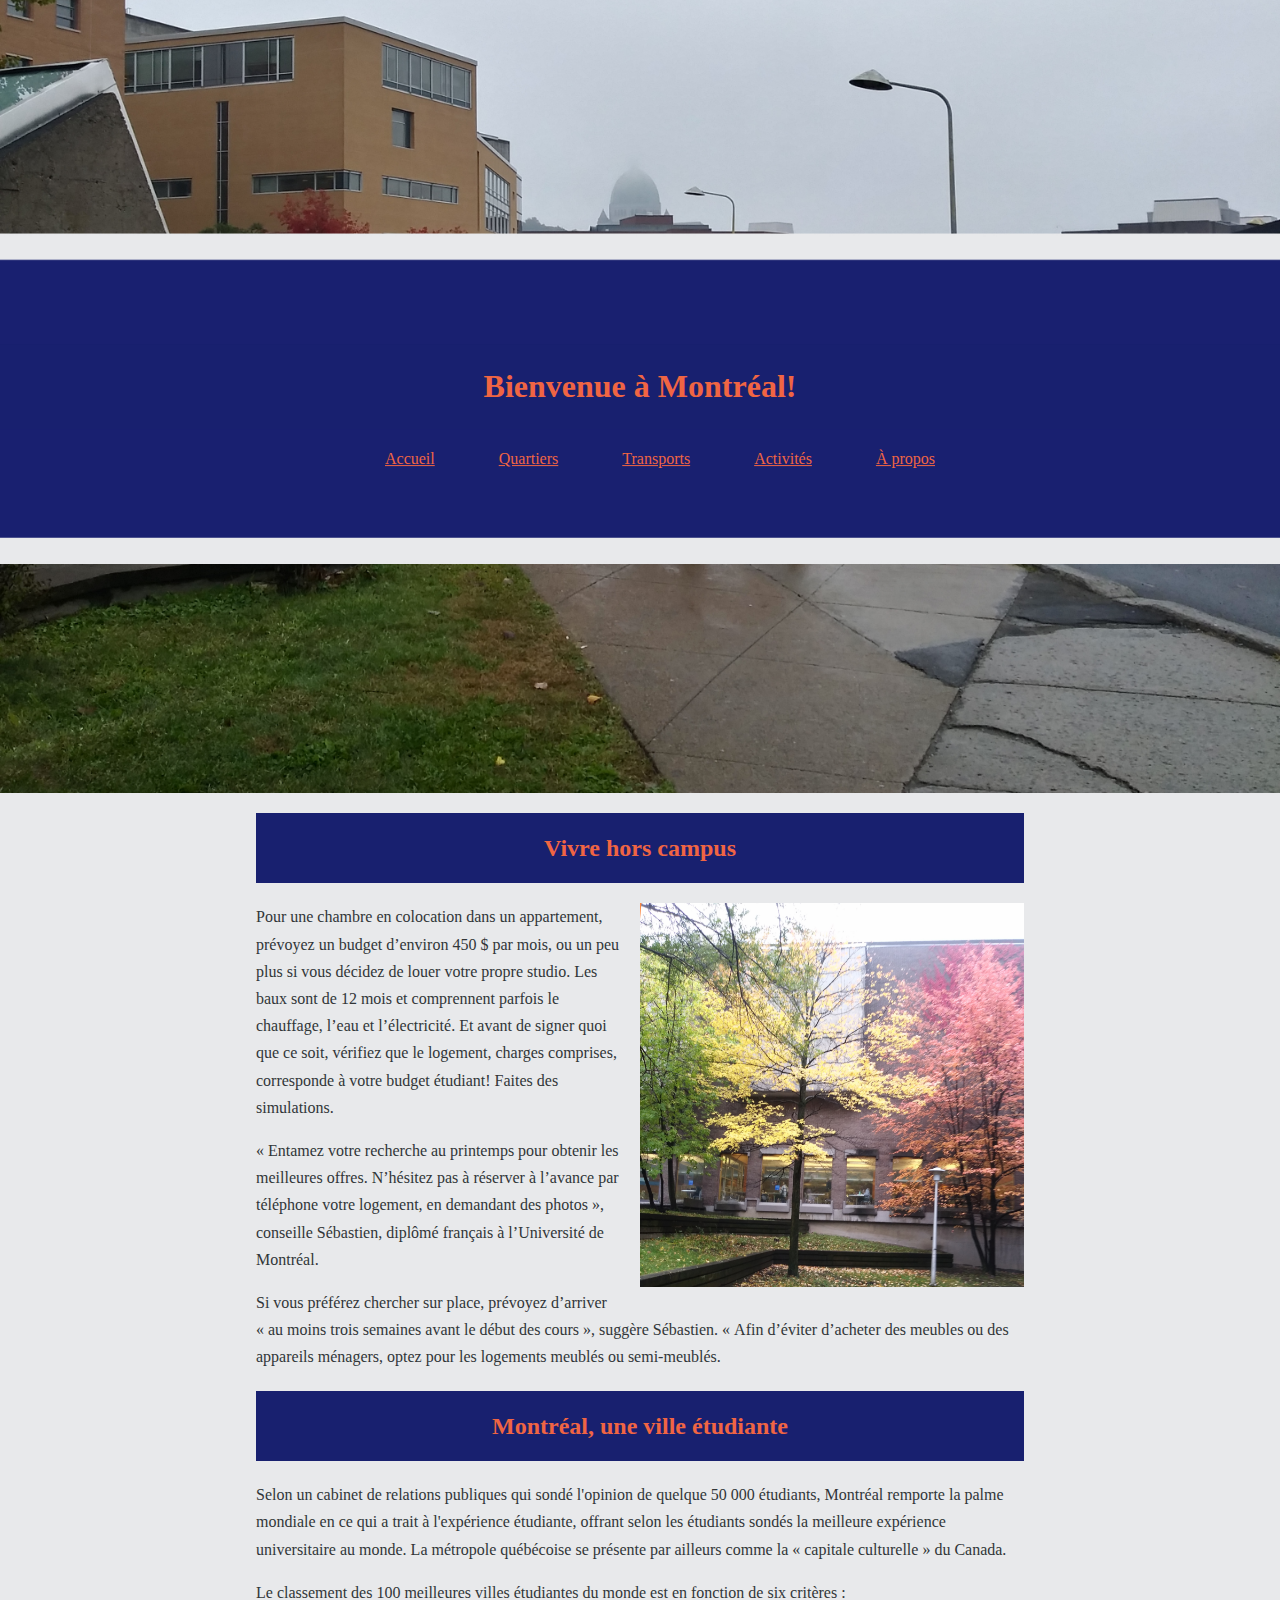
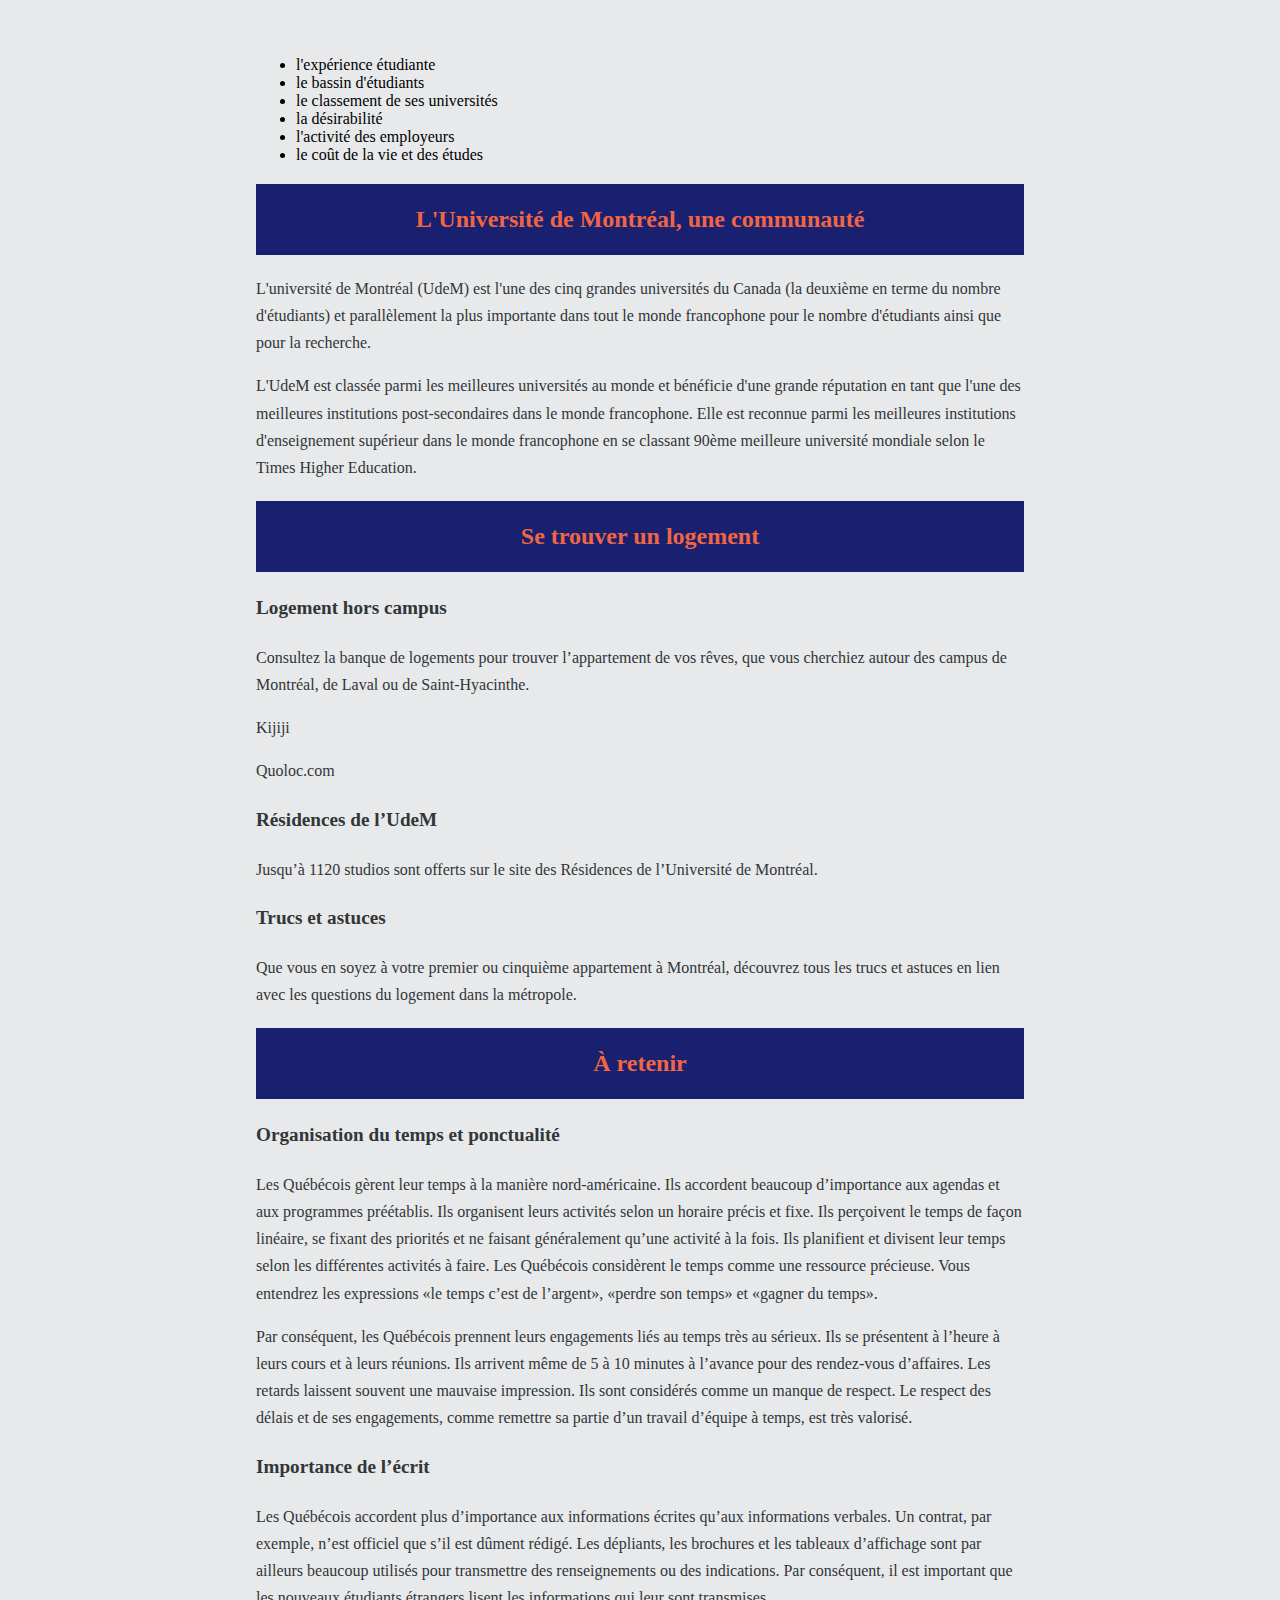
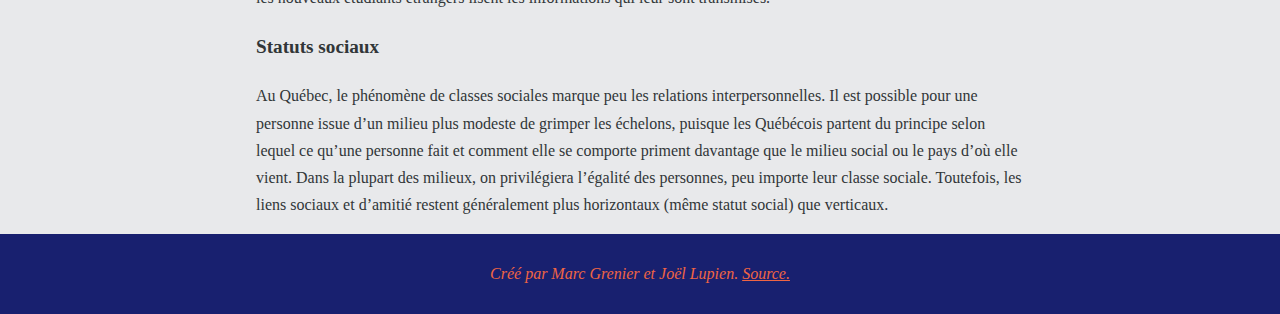
<file: index.html>
<!-- # TP1 - IFT1005-->
<!-- Fait par Marc Grenier et Joël Lupien-->
<!DOCTYPE html>
<html lang="fr">
<head>
  <meta charset="utf-8">
  <title>Accueil</title>
  <link rel="stylesheet" type="text/css" media="screen" href="style.css" >
</head>
<body>
  <header>
    <nav>
      <h1>Bienvenue à Montréal!</h1>
      <ul>
        <li><a href="./index.html">Accueil</a></li>
        <li><a href="./quartiers.html">Quartiers</a></li>
        <li><a href="./transports.html">Transports</a></li>
        <li><a href="./activites.html">Activités</a></li>
        <li><a href="./a_propos.html">À propos</a></li>
      </ul> 
    </nav>
    <img src="assets/image/header.jpg" alt="Montreal Header" width="100%"/>
  </header>
  <main>
    <h2>Vivre hors campus</h2>
    <img id="trees_img" src="assets/image/trees.jpg" alt="trees" width="384" height="384"/>
    <p>Pour une chambre en colocation dans un appartement, prévoyez un budget d’environ 450 $ par mois, ou un peu plus si vous décidez de louer votre propre studio. Les baux sont de 12 mois et comprennent parfois le chauffage, l’eau et l’électricité. Et avant de signer quoi que ce soit, vérifiez que le logement, charges comprises, corresponde à votre budget étudiant! Faites des simulations.</p>
    <p>« Entamez votre recherche au printemps pour obtenir les meilleures offres. N’hésitez pas à réserver à l’avance par téléphone votre logement, en demandant des photos », conseille Sébastien, diplômé français à l’Université de Montréal.</p>
    <p>Si vous préférez chercher sur place, prévoyez d’arriver « au moins trois semaines avant le début des cours », suggère Sébastien. « Afin d’éviter d’acheter des meubles ou des appareils ménagers, optez pour les logements meublés ou semi-meublés.</p>

    <h2 class="clear_right">Montréal, une ville étudiante</h2>
    <p>Selon un cabinet de relations publiques qui sondé l'opinion de quelque 50 000 étudiants, Montréal remporte la palme mondiale en ce qui a trait à l'expérience étudiante, offrant selon les étudiants sondés la meilleure expérience universitaire au monde. La métropole québécoise se présente par ailleurs comme la « capitale culturelle » du Canada.</p>
    <p>Le classement des 100 meilleures villes étudiantes du monde est en fonction de six critères :</p><br>
    <ul>
        <li>l'expérience étudiante</li>
        <li>le bassin d'étudiants</li>
        <li>le classement de ses universités</li>
        <li>la désirabilité</li>
        <li>l'activité des employeurs</li>
        <li>le coût de la vie et des études</li>
    </ul>
          
    <h2>L'Université de Montréal, une communauté</h2>

    <p>L'université de Montréal (UdeM) est l'une des cinq grandes universités du Canada (la deuxième en terme du nombre d'étudiants) et parallèlement la plus importante dans tout le monde francophone pour le nombre d'étudiants ainsi que pour la recherche.</p>
    <p>L'UdeM est classée parmi les meilleures universités au monde et bénéficie d'une grande réputation en tant que l'une des meilleures institutions post-secondaires dans le monde francophone. Elle est reconnue parmi les meilleures institutions d'enseignement supérieur dans le monde francophone en se classant 90ème meilleure université mondiale selon le Times Higher Education.</p>

    <h2>Se trouver un logement</h2>

    <h3>Logement hors campus</h3>

    <p>Consultez la banque de logements pour trouver l’appartement de vos rêves, que vous cherchiez autour des campus de Montréal, de Laval ou de Saint-Hyacinthe.</p>
    <p>Kijiji</p>
    <p>Quoloc.com</p>

    <h3>Résidences de l’UdeM</h3>

    <p>Jusqu’à 1120 studios sont offerts sur le site des Résidences de l’Université de Montréal.</p>

    <h3>Trucs et astuces</h3>

    <p>Que vous en soyez à votre premier ou cinquième appartement à Montréal, découvrez tous les trucs et astuces en lien avec les questions du logement dans la métropole.</p>

    <h2>À retenir</h2>

    <h3>Organisation du temps et ponctualité</h3>

    <p>Les Québécois gèrent leur temps à la manière nord-américaine. Ils accordent beaucoup d’importance aux agendas et aux programmes préétablis. Ils organisent leurs activités selon un horaire précis et fixe. Ils perçoivent le temps de façon linéaire, se fixant des priorités et ne faisant généralement qu’une activité à la fois. Ils planifient et divisent leur temps selon les différentes activités à faire. Les Québécois considèrent le temps comme une ressource précieuse. Vous entendrez les expressions «le temps c’est de l’argent», «perdre son temps» et «gagner du temps».</p>

    <p>Par conséquent, les Québécois prennent leurs engagements liés au temps très au sérieux. Ils se présentent à l’heure à leurs cours et à leurs réunions. Ils arrivent même de 5 à 10 minutes à l’avance pour des rendez-vous d’affaires. Les retards laissent souvent une mauvaise impression. Ils sont considérés comme un manque de respect. Le respect des délais et de ses engagements, comme remettre sa partie d’un travail d’équipe à temps, est très valorisé.</p>

    <h3>Importance de l’écrit</h3>

    <p>Les Québécois accordent plus d’importance aux informations écrites qu’aux informations verbales. Un contrat, par exemple, n’est officiel que s’il est dûment rédigé. Les dépliants, les brochures et les tableaux d’affichage sont par ailleurs beaucoup utilisés pour transmettre des renseignements ou des indications. Par conséquent, il est important que les nouveaux étudiants étrangers lisent les informations qui leur sont transmises.</p>

    <h3>Statuts sociaux</h3>

    <p>Au Québec, le phénomène de classes sociales marque peu les relations interpersonnelles. Il est possible pour une personne issue d’un milieu plus modeste de grimper les échelons, puisque les Québécois partent du principe selon lequel ce qu’une personne fait et comment elle se comporte priment davantage que le milieu social ou le pays d’où elle vient. Dans la plupart des milieux, on privilégiera l’égalité des personnes, peu importe leur classe sociale. Toutefois, les liens sociaux et d’amitié restent généralement plus horizontaux (même statut social) que verticaux.</p>
    
  </main>
  <footer>
    <p><i>Créé par Marc Grenier et Joël Lupien. <a href="https://github.com/jojolepro/IFT1005-Project1">Source.</a></i></p>
  </footer>
</body>
</html>
</file>
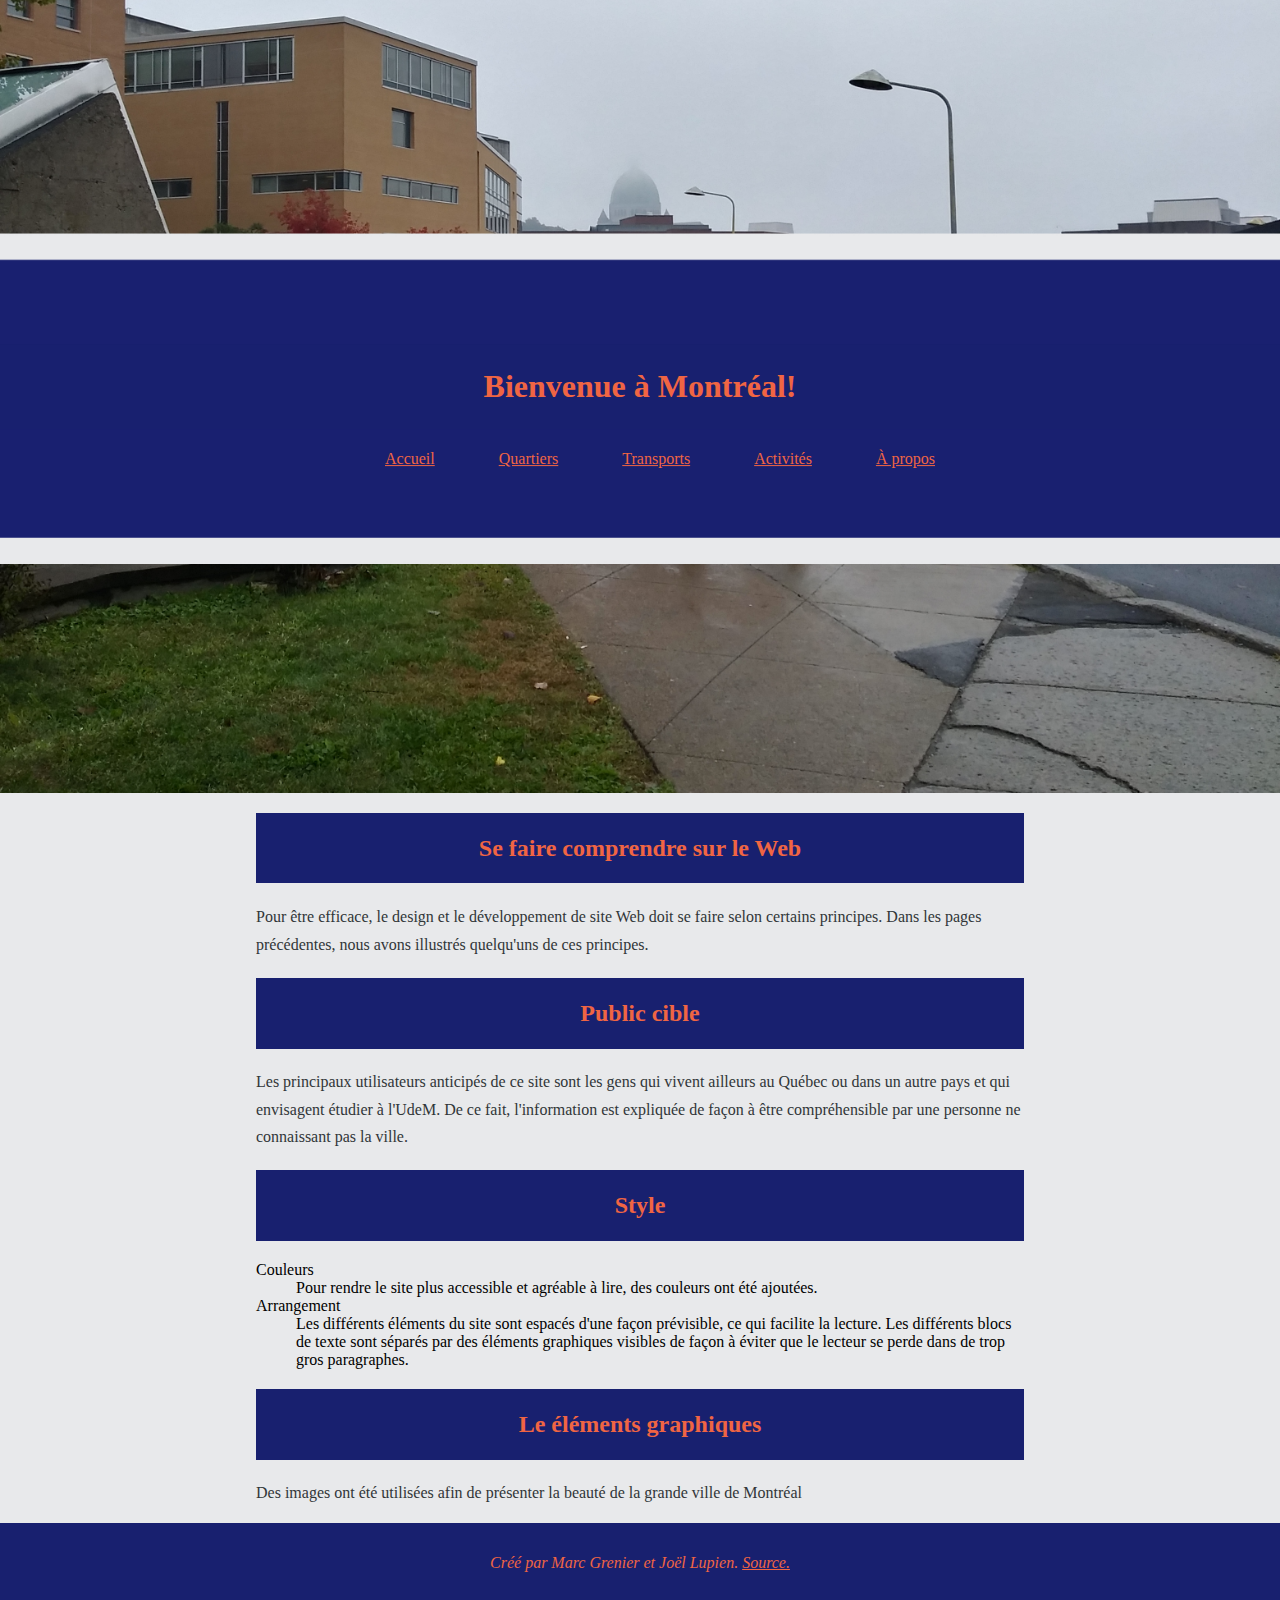
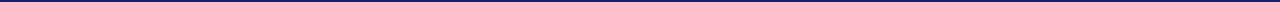
<file: a_propos.html>
<!-- # TP1 - IFT1005-->
<!-- Fait par Marc Grenier et Joël Lupien-->
<!DOCTYPE html>
<html lang="fr">
<head>
  <meta charset="utf-8">
  <title>À propos</title>
  <link rel="stylesheet" type="text/css" media="screen" href="style.css" >
</head>
<body>
  <header>
    <nav>
      <h1>Bienvenue à Montréal!</h1>
      <ul>
        <li><a href="./index.html">Accueil</a></li>
        <li><a href="./quartiers.html">Quartiers</a></li>
        <li><a href="./transports.html">Transports</a></li>
        <li><a href="./activites.html">Activités</a></li>
        <li><a href="./a_propos.html">À propos</a></li>
      </ul> 
    </nav>
    <img src="assets/image/header.jpg" alt="Montreal Header" width="100%"/>
  </header>
  <main>
    <h2>Se faire comprendre sur le Web</h2>

    <p>Pour être efficace, le design et le développement de site Web doit se faire selon certains principes.  Dans les pages précédentes, nous avons illustrés quelqu'uns de ces principes. </p>

    <h2>Public cible</h2>

    <p>Les principaux utilisateurs anticipés de ce site sont les gens qui vivent ailleurs au Québec ou dans un autre pays et qui envisagent étudier à l'UdeM. De ce fait, l'information est expliquée de façon à être compréhensible par une personne ne connaissant pas la ville.</p>

    <h2>Style</h2>

    <dl>
      <dt>Couleurs</dt>
      <dd>Pour rendre le site plus accessible et agréable à lire, des couleurs ont été ajoutées.</dd>
      <dt>Arrangement</dt>
      <dd>Les différents éléments du site sont espacés d'une façon prévisible, ce qui facilite la lecture. Les différents blocs de texte sont séparés par des éléments graphiques visibles de façon à éviter que le lecteur se perde dans de trop gros paragraphes.</dd>
    </dl>

    <h2>Le éléments graphiques</h2>

    <p>Des images ont été utilisées afin de présenter la beauté de la grande ville de Montréal</p>
  </main>
  <footer>
    <p><i>Créé par Marc Grenier et Joël Lupien. <a href="https://github.com/jojolepro/IFT1005-Project1">Source.</a></i></p>
  </footer>
</body>
</html>
</file>
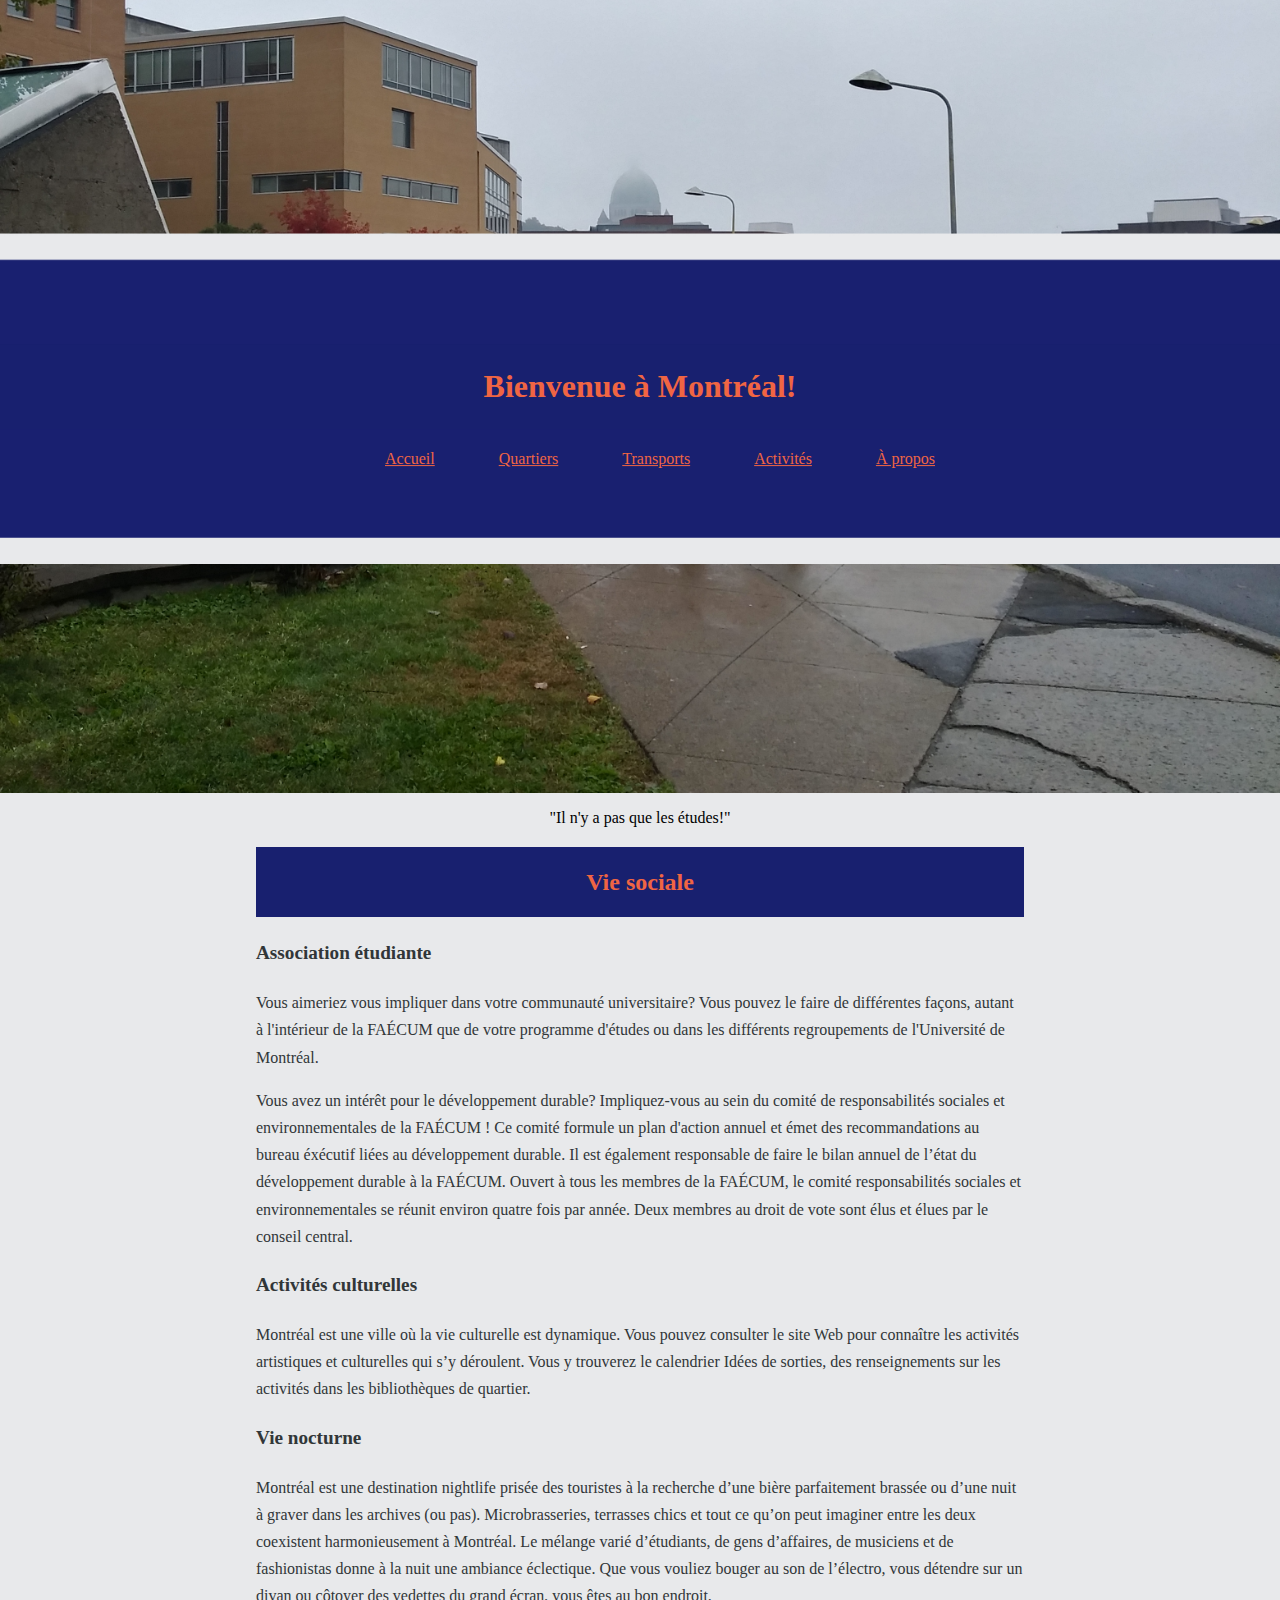
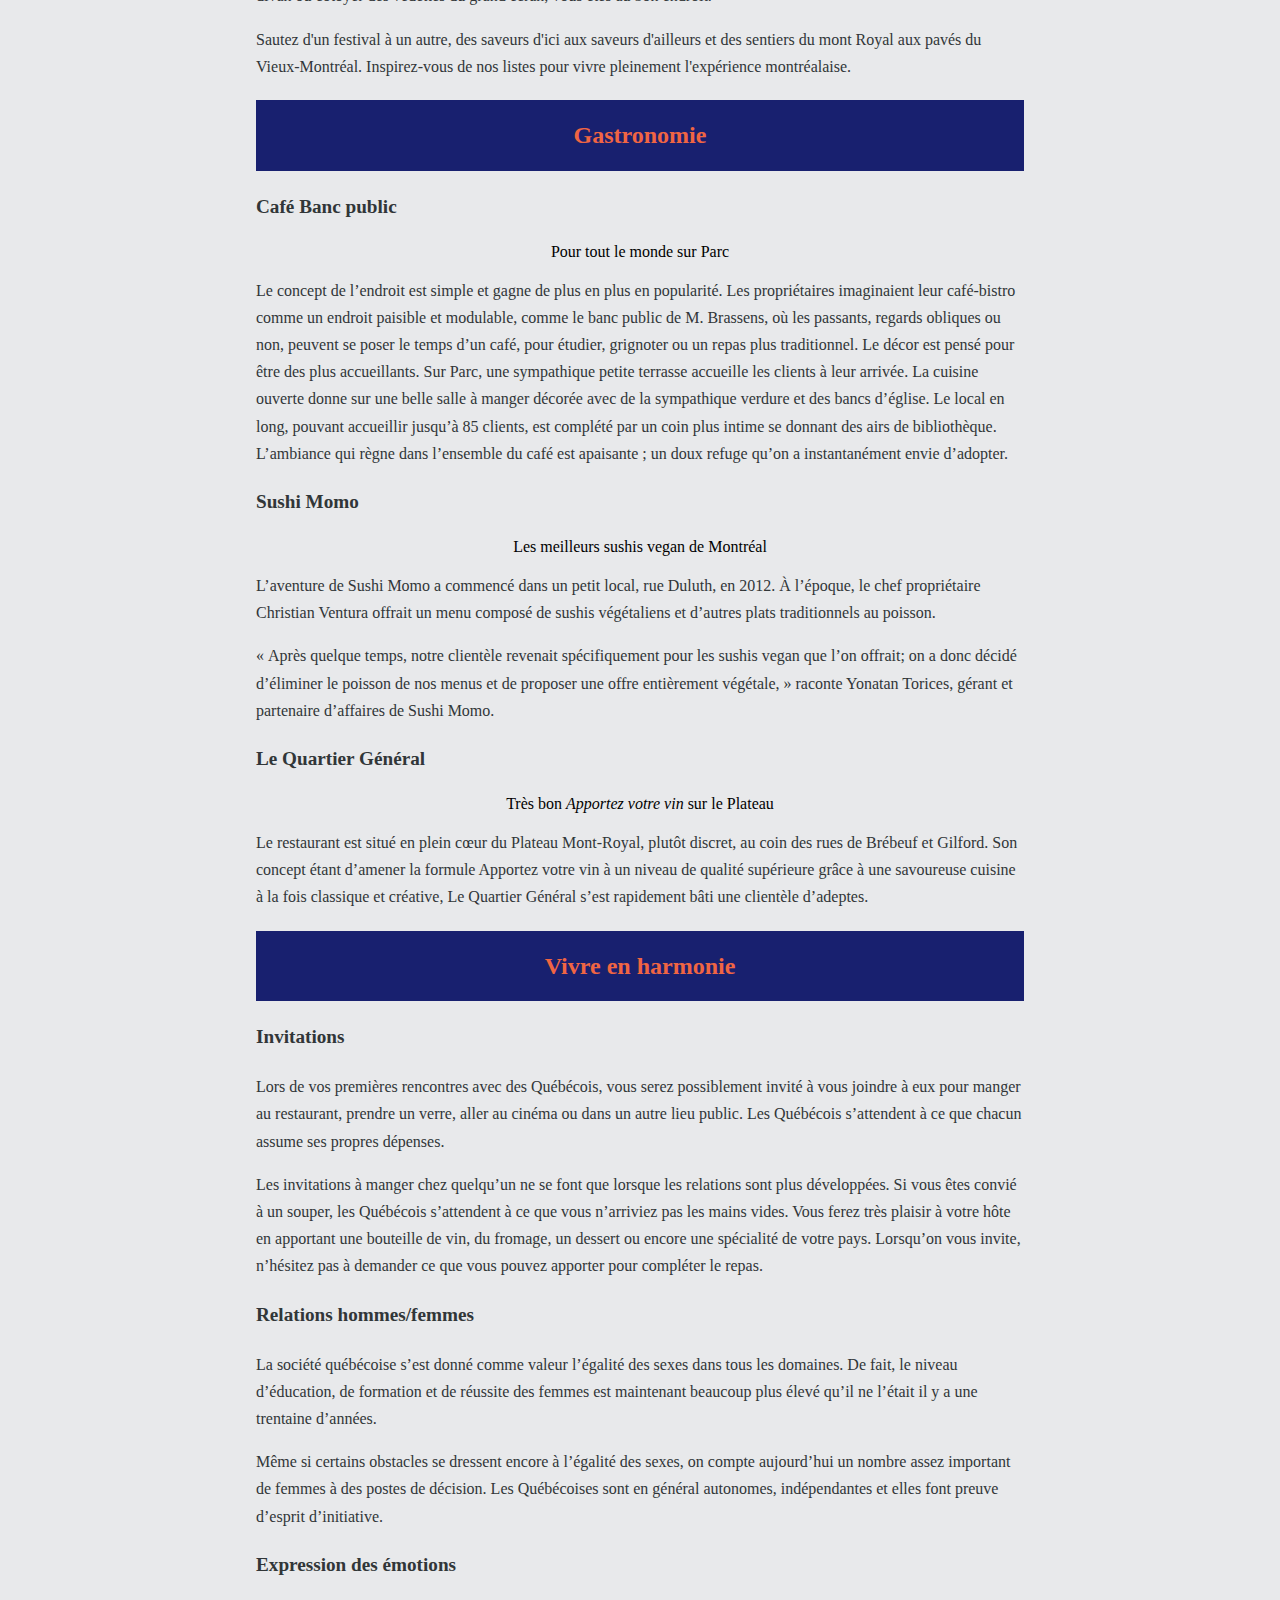
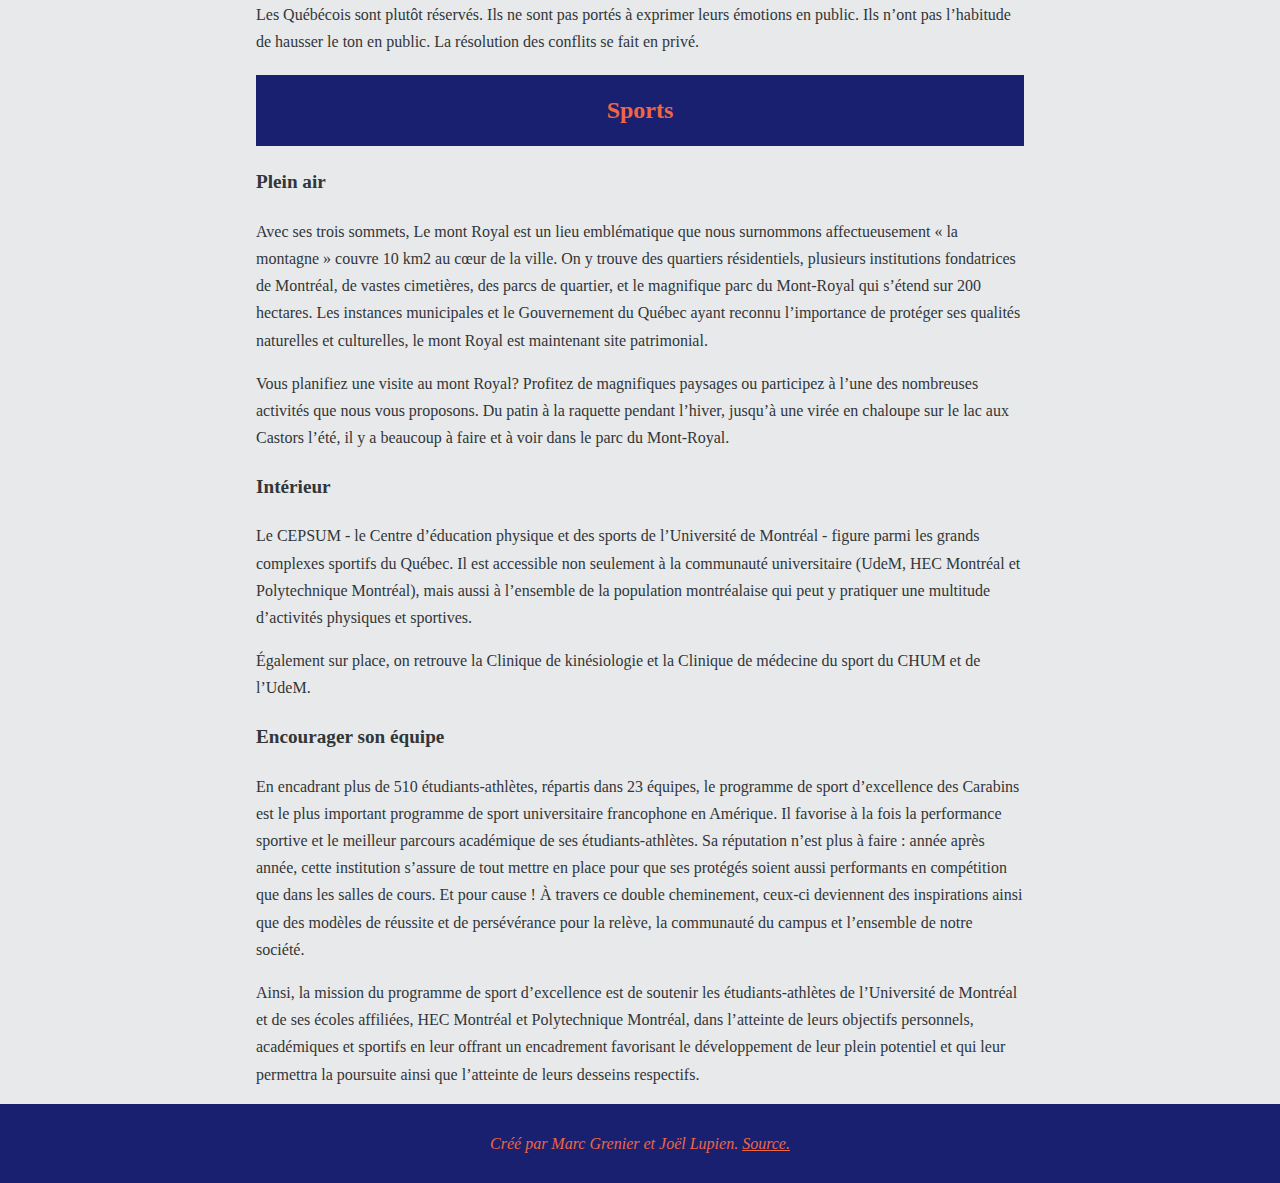
<file: activites.html>
<!-- # TP1 - IFT1005-->
<!-- Fait par Marc Grenier et Joël Lupien-->
<!DOCTYPE html>
<html lang="fr">
<head>
  <meta charset="utf-8">
  <title>Les activités</title>
  <link rel="stylesheet" type="text/css" media="screen" href="style.css" >
</head>
<body>
  <header>
    <nav>
      <h1>Bienvenue à Montréal!</h1>
      <ul>
        <li><a href="./index.html">Accueil</a></li>
        <li><a href="./quartiers.html">Quartiers</a></li>
        <li><a href="./transports.html">Transports</a></li>
        <li><a href="./activites.html">Activités</a></li>
        <li><a href="./a_propos.html">À propos</a></li>
      </ul> 
    </nav>
    <img src="assets/image/header.jpg" alt="Montreal Header" width="100%"/>
  </header>
  <main>
    <blockquote>"Il n'y a pas que les études!"</blockquote>

    <h2>Vie sociale</h2>

    <h3>Association étudiante</h3>

    <p>Vous aimeriez vous impliquer dans votre communauté universitaire? Vous pouvez le faire de différentes façons, autant à l'intérieur de la FAÉCUM que de votre programme d'études ou dans les différents regroupements de l'Université de Montréal. </p>
    <p>Vous avez un intérêt pour le développement durable? Impliquez-vous au sein du comité de responsabilités sociales et environnementales de la FAÉCUM ! Ce comité formule un plan d'action annuel et émet des recommandations au bureau éxécutif liées au développement durable. Il est également responsable de faire le bilan annuel de l’état du développement durable à la FAÉCUM. Ouvert à tous les membres de la FAÉCUM, le comité responsabilités sociales et environnementales se réunit environ quatre fois par année. Deux membres au droit de vote sont élus et élues par le conseil central.</p>

    <h3>Activités culturelles</h3>

    <p>Montréal est une ville où la vie culturelle est dynamique. Vous pouvez consulter le site Web pour connaître les activités artistiques et culturelles qui s’y déroulent. Vous y trouverez le calendrier Idées de sorties, des renseignements sur les activités dans les bibliothèques de quartier.</p>

    <h3>Vie nocturne</h3>

    <p>Montréal est une destination nightlife prisée des touristes à la recherche d’une bière parfaitement brassée ou d’une nuit à graver dans les archives (ou pas). Microbrasseries, terrasses chics et tout ce qu’on peut imaginer entre les deux coexistent harmonieusement à Montréal. Le mélange varié d’étudiants, de gens d’affaires, de musiciens et de fashionistas donne à la nuit une ambiance éclectique. Que vous vouliez bouger au son de l’électro, vous détendre sur un divan ou côtoyer des vedettes du grand écran, vous êtes au bon endroit.</p>
    <p>Sautez d'un festival à un autre, des saveurs d'ici aux saveurs d'ailleurs et des sentiers du mont Royal aux pavés du Vieux-Montréal. Inspirez-vous de nos listes pour vivre pleinement l'expérience montréalaise.</p>

    <h2>Gastronomie</h2>

    <h3>Café Banc public</h3>

    <blockquote>Pour tout le monde sur Parc</blockquote>
    <p>Le concept de l’endroit est simple et gagne de plus en plus en popularité. Les propriétaires imaginaient leur café-bistro comme un endroit paisible et modulable, comme le banc public de M. Brassens, où les passants, regards obliques ou non, peuvent se poser le temps d’un café, pour étudier, grignoter ou un repas plus traditionnel. Le décor est pensé pour être des plus accueillants. Sur Parc, une sympathique petite terrasse accueille les clients à leur arrivée. La cuisine ouverte donne sur une belle salle à manger décorée avec de la sympathique verdure et des bancs d’église. Le local en long, pouvant accueillir jusqu’à 85 clients, est complété par un coin plus intime se donnant des airs de bibliothèque. L’ambiance qui règne dans l’ensemble du café est apaisante ; un doux refuge qu’on a instantanément envie d’adopter.</p>
    <h3>Sushi Momo</h3>

    <blockquote>Les meilleurs sushis vegan de Montréal</blockquote>
    <p>L’aventure de Sushi Momo a commencé dans un petit local, rue Duluth, en 2012. À l’époque, le chef propriétaire Christian Ventura offrait un menu composé de sushis végétaliens et d’autres plats traditionnels au poisson. </p>  
    <p>« Après quelque temps, notre clientèle revenait spécifiquement pour les sushis vegan que l’on offrait; on a donc décidé d’éliminer le poisson de nos menus et de proposer une offre entièrement végétale, » raconte Yonatan Torices, gérant et partenaire d’affaires de Sushi Momo.</p>

    <h3>Le Quartier Général</h3>

    <blockquote>Très bon <em>Apportez votre vin</em> sur le Plateau</blockquote>
    <p>Le restaurant est situé en plein cœur du Plateau Mont-Royal, plutôt discret, au coin des rues de Brébeuf et Gilford. Son concept étant d’amener la formule Apportez votre vin à un niveau de qualité supérieure grâce à une savoureuse cuisine à la fois classique et créative, Le Quartier Général s’est rapidement bâti une clientèle d’adeptes.</p>
        
    <h2>Vivre en harmonie</h2>

    <h3>Invitations</h3>

    <p>Lors de vos premières rencontres avec des Québécois, vous serez possiblement invité à vous joindre à eux pour manger au restaurant, prendre un verre, aller au cinéma ou dans un autre lieu public. Les Québécois s’attendent à ce que chacun assume ses propres dépenses.</p>
    <p>Les invitations à manger chez quelqu’un ne se font que lorsque les relations sont plus développées. Si vous êtes convié à un souper, les Québécois s’attendent à ce que vous n’arriviez pas les mains vides. Vous ferez très plaisir à votre hôte en apportant une bouteille de vin, du fromage, un dessert ou encore une spécialité de votre pays. Lorsqu’on vous invite, n’hésitez pas à demander ce que vous pouvez apporter pour compléter le repas.</p>

    <h3>Relations hommes/femmes</h3>
    <p>La société québécoise s’est donné comme valeur l’égalité des sexes dans tous les domaines. De fait, le niveau d’éducation, de formation et de réussite des femmes est maintenant beaucoup plus élevé qu’il ne l’était il y a une trentaine d’années. </p>
    <p>Même si certains obstacles se dressent encore à l’égalité des sexes, on compte aujourd’hui un nombre assez important de femmes à des postes de décision. Les Québécoises sont en général autonomes, indépendantes et elles font preuve d’esprit d’initiative.</p>

    <h3>Expression des émotions</h3>
    <p>Les Québécois sont plutôt réservés. Ils ne sont pas portés à exprimer leurs émotions en public. Ils n’ont pas l’habitude de hausser le ton en public. La résolution des conflits se fait en privé.</p>
      
    <h2>Sports</h2>

    <h3>Plein air</h3>

    <p>Avec ses trois sommets, Le mont Royal est un lieu emblématique que nous surnommons affectueusement « la montagne » couvre 10 km2 au cœur de la ville. On y trouve des quartiers résidentiels, plusieurs institutions fondatrices de Montréal, de vastes cimetières, des parcs de quartier, et le magnifique parc du Mont-Royal qui s’étend sur 200 hectares. Les instances municipales et le Gouvernement du Québec ayant reconnu l’importance de protéger ses qualités naturelles et culturelles, le mont Royal est maintenant site patrimonial.</p>
    <p>Vous planifiez une visite au mont Royal? Profitez de magnifiques paysages ou participez à l’une des nombreuses activités que nous vous proposons. Du patin à la raquette pendant l’hiver, jusqu’à une virée en chaloupe sur le lac aux Castors l’été, il y a beaucoup à faire et à voir dans le parc du Mont-Royal.</p>

    <h3>Intérieur</h3>

    <p>Le CEPSUM - le Centre d’éducation physique et des sports de l’Université de Montréal - figure parmi les grands complexes sportifs du Québec. Il est accessible non seulement à la communauté universitaire (UdeM, HEC Montréal et Polytechnique Montréal), mais aussi à l’ensemble de la population montréalaise qui peut y pratiquer une multitude d’activités physiques et sportives.</p>
    <p>Également sur place, on retrouve la Clinique de kinésiologie et la Clinique de médecine du sport du CHUM et de l’UdeM.</p>

    <h3>Encourager son équipe</h3>

    <p>En encadrant plus de 510 étudiants-athlètes, répartis dans 23 équipes, le programme de sport d’excellence des Carabins est le plus important programme de sport universitaire francophone en Amérique. Il favorise à la fois la performance sportive et le meilleur parcours académique de ses étudiants-athlètes. Sa réputation n’est plus à faire : année après année, cette institution s’assure de tout mettre en place pour que ses protégés soient aussi performants en compétition que dans les salles de cours. Et pour cause ! À travers ce double cheminement, ceux-ci deviennent des inspirations ainsi que des modèles de réussite et de persévérance pour la relève, la communauté du campus et l’ensemble de notre société.</p>
    <p>Ainsi, la mission du programme de sport d’excellence est de soutenir les étudiants-athlètes de l’Université de Montréal et de ses écoles affiliées, HEC Montréal et Polytechnique Montréal, dans l’atteinte de leurs objectifs personnels, académiques et sportifs en leur offrant un encadrement favorisant le développement de leur plein potentiel et qui leur permettra la poursuite ainsi que l’atteinte de leurs desseins respectifs.</p>

  </main>
  <footer>
    <p><i>Créé par Marc Grenier et Joël Lupien. <a href="https://github.com/jojolepro/IFT1005-Project1">Source.</a></i></p>
  </footer>
</body>
</html>
</file>
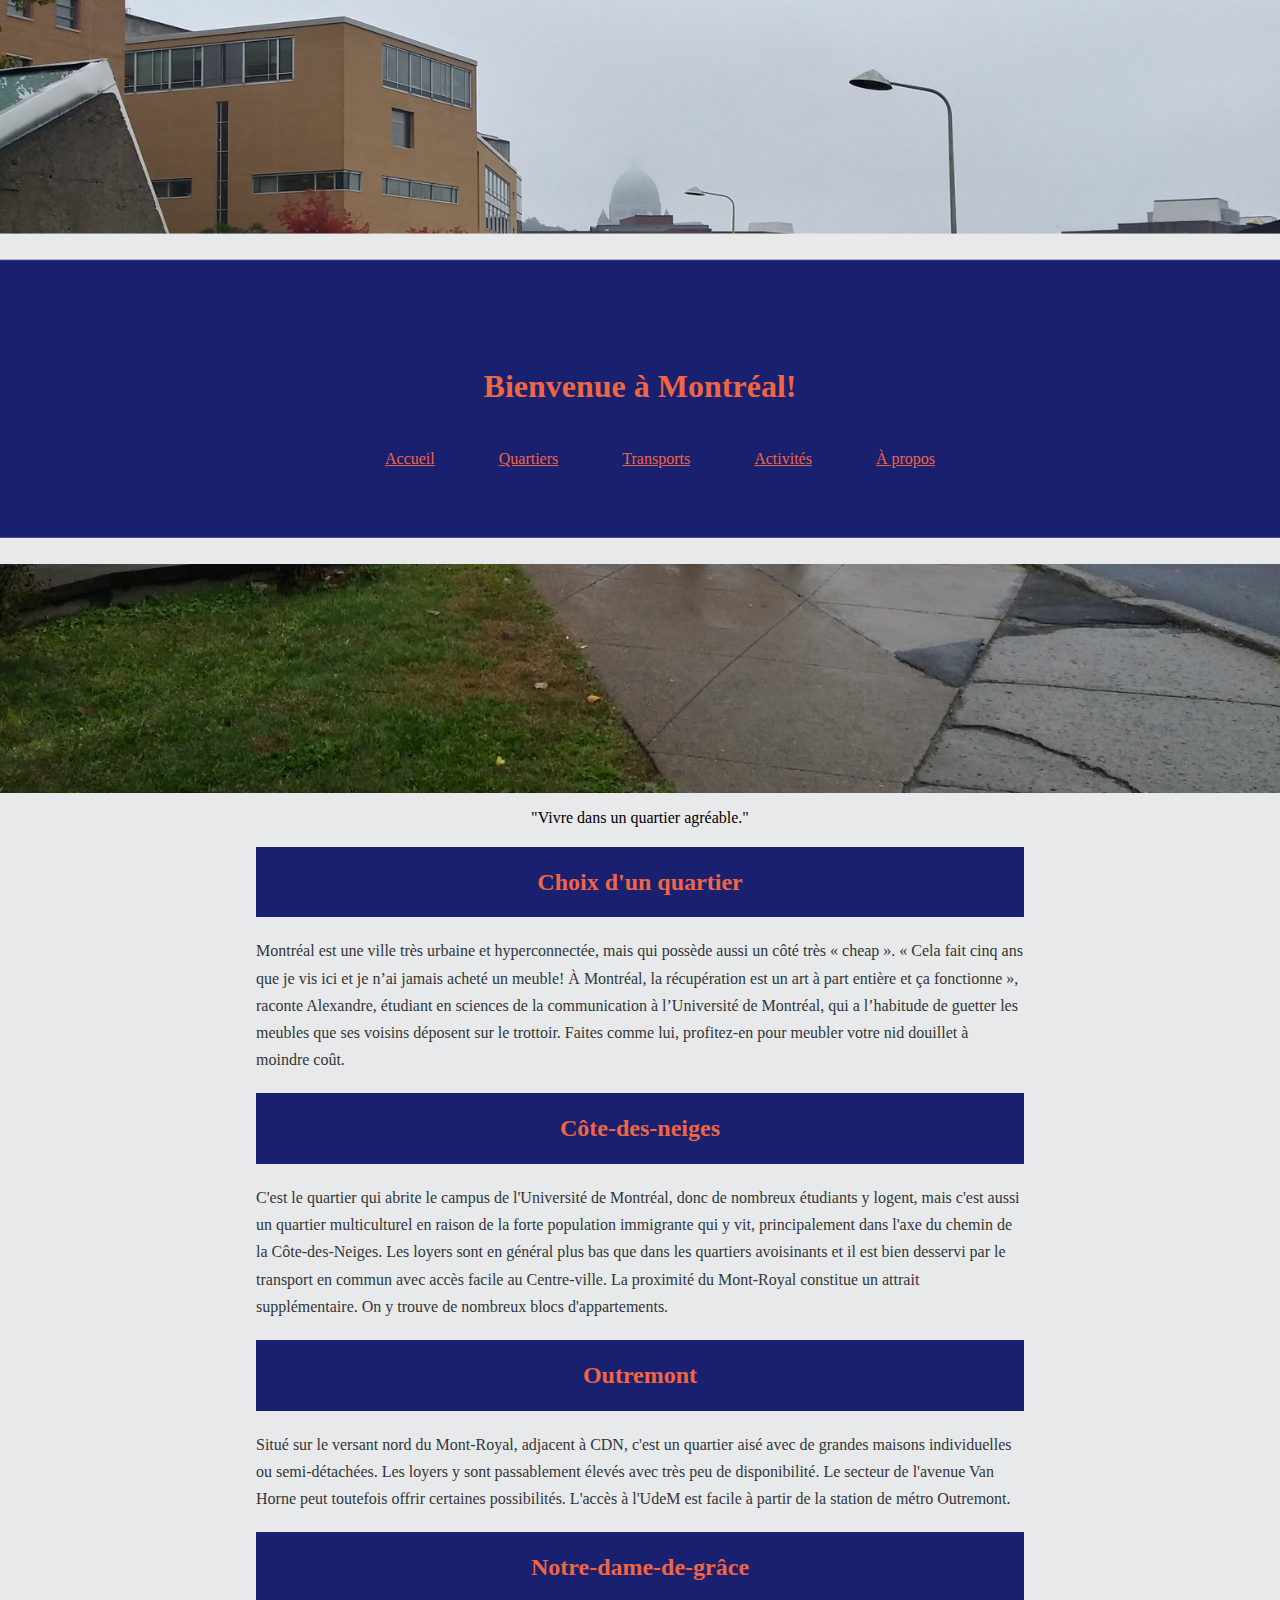
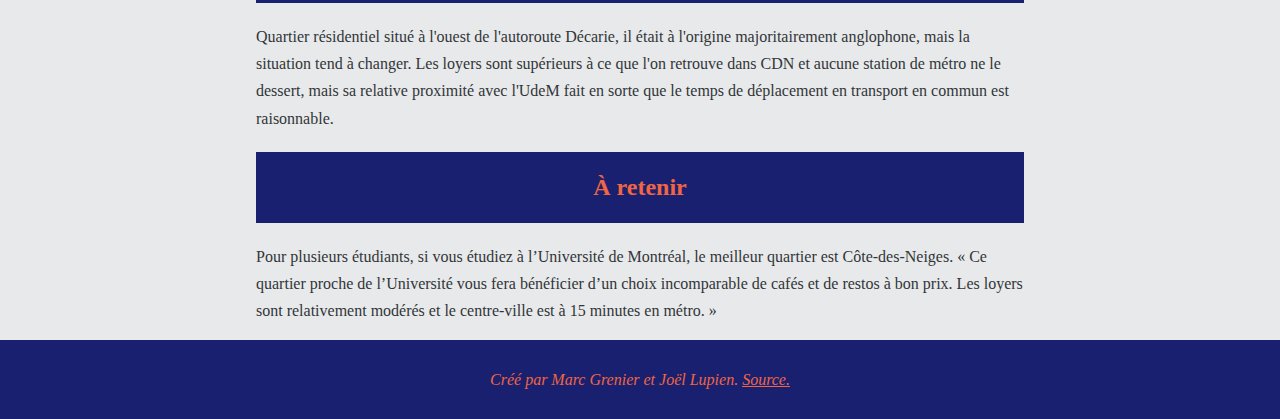
<file: quartiers.html>
<!-- # TP1 - IFT1005-->
<!-- Fait par Marc Grenier et Joël Lupien-->
<!DOCTYPE html>
<html lang="fr">
<head>
  <meta charset="utf-8">
  <title>Les quartiers</title>
  <link rel="stylesheet" type="text/css" media="screen" href="style.css">
</head>
<body>
  <header>
    <nav>
      <h1>Bienvenue à Montréal!</h1>
      <ul>
        <li><a href="./index.html">Accueil</a></li>
        <li><a href="./quartiers.html">Quartiers</a></li>
        <li><a href="./transports.html">Transports</a></li>
        <li><a href="./activites.html">Activités</a></li>
        <li><a href="./a_propos.html">À propos</a></li>
      </ul> 
    </nav>
    <img src="assets/image/header.jpg" alt="Montreal Header" width="100%"/>
  </header>
  <main>
    <blockquote>"Vivre dans un quartier agréable."</blockquote>

    <h2>Choix d'un quartier</h2>

    <p>Montréal est une ville très urbaine et hyperconnectée, mais qui possède aussi un côté très « cheap ». « Cela fait cinq ans que je vis ici et je n’ai jamais acheté un meuble! À Montréal, la récupération est un art à part entière et ça fonctionne », raconte Alexandre, étudiant en sciences de la communication à l’Université de Montréal, qui a l’habitude de guetter les meubles que ses voisins déposent sur le trottoir. Faites comme lui, profitez-en pour meubler votre nid douillet à moindre coût.</p>

    <h2>Côte-des-neiges</h2>

    <p>C'est le quartier qui abrite le campus de l'Université de Montréal, donc de nombreux étudiants y logent, mais c'est aussi un quartier multiculturel en raison de la forte population immigrante qui y vit, principalement dans l'axe du chemin de la Côte-des-Neiges. Les loyers sont en général plus bas que dans les quartiers avoisinants et il est bien desservi par le transport en commun avec accès facile au Centre-ville. La proximité du Mont-Royal constitue un attrait supplémentaire. On y trouve de nombreux blocs d'appartements.</p>

    <h2>Outremont</h2>

    <p>Situé sur le versant nord du Mont-Royal, adjacent à CDN, c'est un quartier aisé avec de grandes maisons individuelles ou semi-détachées. Les loyers y sont passablement élevés avec très peu de disponibilité. Le secteur de l'avenue Van Horne peut toutefois offrir certaines possibilités. L'accès à l'UdeM est facile à partir de la station de métro Outremont.</p>

    <h2>Notre-dame-de-grâce</h2>

    <p>Quartier résidentiel situé à l'ouest de l'autoroute Décarie, il était à l'origine majoritairement anglophone, mais la situation tend à changer. Les loyers sont supérieurs à ce que l'on retrouve dans CDN et aucune station de métro ne le dessert, mais sa relative proximité avec l'UdeM fait en sorte que le temps de déplacement en transport en commun est raisonnable.</p>

    <h2>À retenir</h2>

    <p>Pour plusieurs étudiants, si vous étudiez à l’Université de Montréal, le meilleur quartier est Côte-des-Neiges. « Ce quartier proche de l’Université vous fera bénéficier d’un choix incomparable de cafés et de restos à bon prix. Les loyers sont relativement modérés et le centre-ville est à 15 minutes en métro. »</p>
  </main>
  <footer>
    <p><i>Créé par Marc Grenier et Joël Lupien. <a href="https://github.com/jojolepro/IFT1005-Project1">Source.</a></i></p>
  </footer>
</body>
</html>
</file>
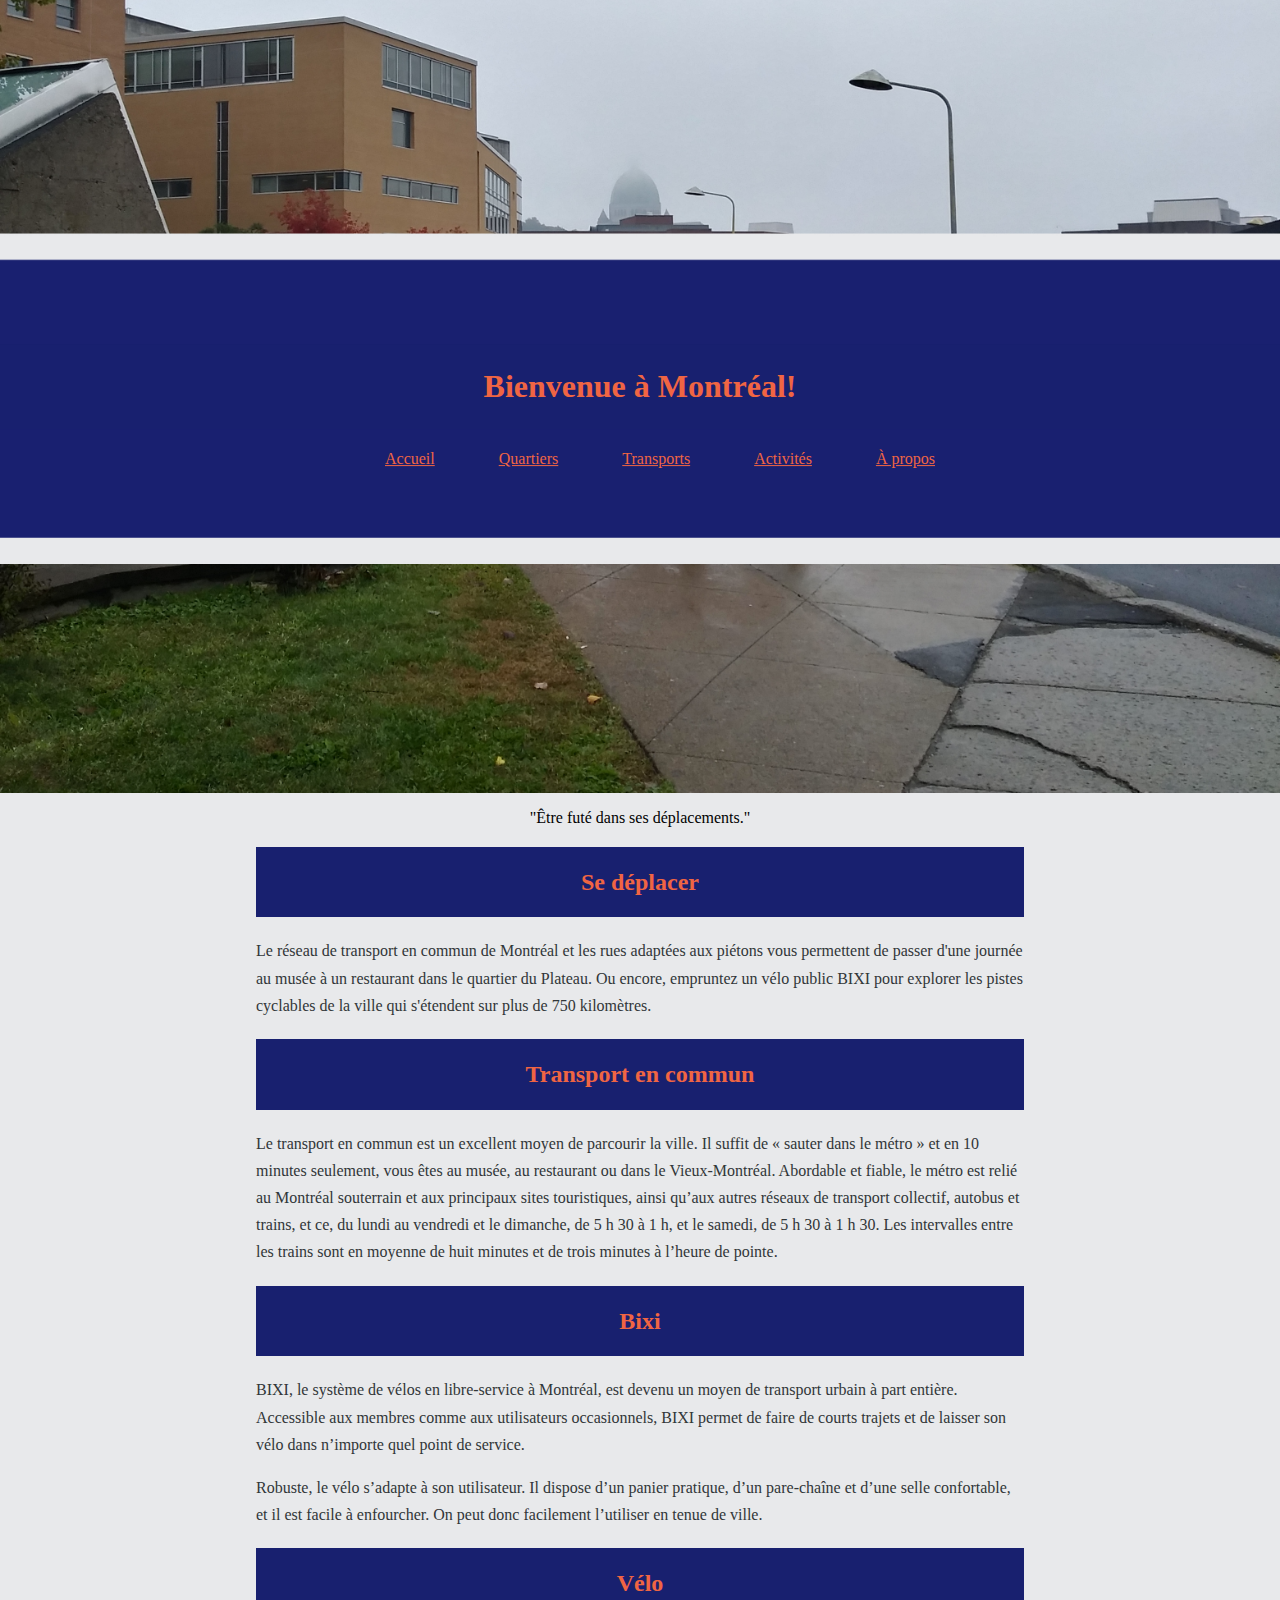
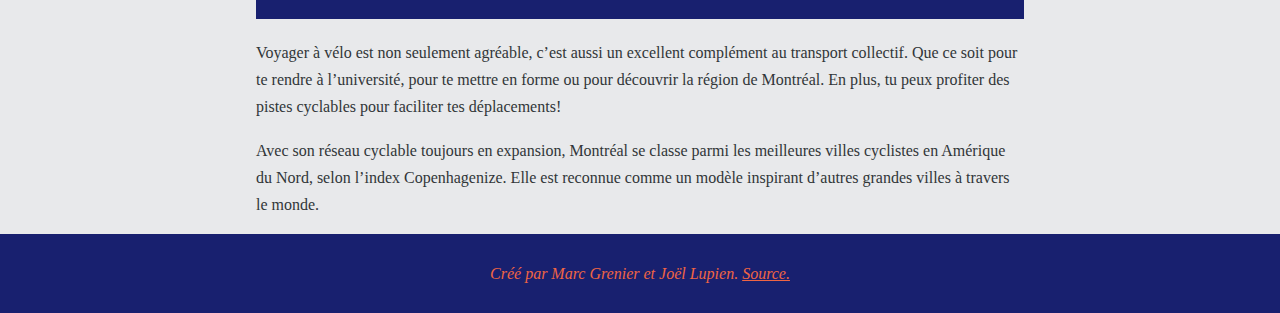
<file: transports.html>
<!-- # TP1 - IFT1005-->
<!-- Fait par Marc Grenier et Joël Lupien-->
<!DOCTYPE html>
<html lang="fr">
<head>
  <meta charset="utf-8">
  <title>Les transports</title>
  <link rel="stylesheet" type="text/css" media="screen" href="style.css" >
</head>
<body>
  <header>
    <nav>
      <h1>Bienvenue à Montréal!</h1>
      <ul>
        <li><a href="./index.html">Accueil</a></li>
        <li><a href="./quartiers.html">Quartiers</a></li>
        <li><a href="./transports.html">Transports</a></li>
        <li><a href="./activites.html">Activités</a></li>
        <li><a href="./a_propos.html">À propos</a></li>
      </ul> 
    </nav>
    <img src="assets/image/header.jpg" alt="Montreal Header" width="100%"/>
  </header>
  <main>
      <blockquote>"Être futé dans ses déplacements."</blockquote>

      <h2>Se déplacer</h2>

      <p>Le réseau de transport en commun de Montréal et les rues adaptées aux piétons vous permettent de passer d'une journée au musée à un restaurant dans le quartier du Plateau. Ou encore, empruntez un vélo public BIXI pour explorer les pistes cyclables de la ville qui s'étendent sur plus de 750 kilomètres.</p>

      <h2>Transport en commun</h2>

      <p>Le transport en commun est un excellent moyen de parcourir la ville. Il suffit de « sauter dans le métro » et en 10 minutes seulement, vous êtes au musée, au restaurant ou dans le Vieux-Montréal. Abordable et fiable, le métro est relié au Montréal souterrain et aux principaux sites touristiques, ainsi qu’aux autres réseaux de transport collectif, autobus et trains, et ce, du lundi au vendredi et le dimanche, de 5 h 30 à 1 h, et le samedi, de 5 h 30 à 1 h 30. Les intervalles entre les trains sont en moyenne de huit minutes et de trois minutes à l’heure de pointe.</p>

      <h2>Bixi</h2>

      <p>BIXI, le système de vélos en libre-service à Montréal, est devenu un moyen de transport urbain à part entière. Accessible aux membres comme aux utilisateurs occasionnels, BIXI permet de faire de courts trajets et de laisser son vélo dans n’importe quel point de service.</p>
      <p>Robuste, le vélo s’adapte à son utilisateur. Il dispose d’un panier pratique, d’un pare-chaîne et d’une selle confortable, et il est facile à enfourcher. On peut donc facilement l’utiliser en tenue de ville.</p>

      <h2>Vélo</h2>

      <p>Voyager à vélo est non seulement agréable, c’est aussi un excellent complément au transport collectif. Que ce soit pour te rendre à l’université, pour te mettre en forme ou pour découvrir la région de Montréal. En plus, tu peux profiter des pistes cyclables pour faciliter tes déplacements!</p>
      <p>Avec son réseau cyclable toujours en expansion, Montréal se classe parmi les meilleures villes cyclistes en Amérique du Nord, selon l’index Copenhagenize. Elle est reconnue comme un modèle inspirant d’autres grandes villes à travers le monde. </p>
  </main>
  <footer>
    <p><i>Créé par Marc Grenier et Joël Lupien. <a href="https://github.com/jojolepro/IFT1005-Project1">Source.</a></i></p>
  </footer>
</body>
</html>
</file>
<file: style.css>
/* TP1 - IFT1005 
Fait par Marc Grenier et Joël Lupien 

https://coolors.co/f06543-e8e9eb-18206f-313638-f09d51
primary f06543
white-bg e8e9eb
complementary 18206f
dark-txt 313638
secondary f09d51
*/

* {
    box-sizing: border-box;
}

body {
	background-color: #e8e9eb;
	margin: 0;
}

header {
	position: relative;
}

header nav {
	position: absolute;
	top: 50%;
	left: 50%;
	transform: translate(-50%, -50%);
	color: #f06543;
	width: 100%;
	display: block;
}

header img {
	overflow: hidden;
	width: 100%;
	vertical-align: middle;
	border-style: none;
}

p, h1, h2, h3, h4, h5 {
	line-height: 1.7em;
	color: #313638;
}

a {
	color: #f06543;
	text-decoration: underline;
}

a:hover {
	text-decoration: none;
}

nav ul {
	list-style: none;
	margin: 0 auto;
	text-align: center;
}

nav ul > li {
	display: inline;
	text-align: center;
	margin: 0 30px;
}

main {
	margin-left: auto;
	margin-right: auto;
	width: 60%;
}

h1, h2 {
	margin-top: 20px;
	text-align: center;
	padding: 15px 0;
	background-color: #18206f;
	color: #f06543;
}

h3 {
	font-size: 1.2em;
}

blockquote {
	text-align: center;
}

footer {
	margin-top: 15px;
	padding: 10px 0;
	background-color: #18206f;
	text-align: center;
}

footer p {
	color: #f06543;
}

#trees_img {
	float: right;
	margin-left: 20px;
	margin-bottom: 15px;
}

.clear_right {
	clear: right;
}
</file>
